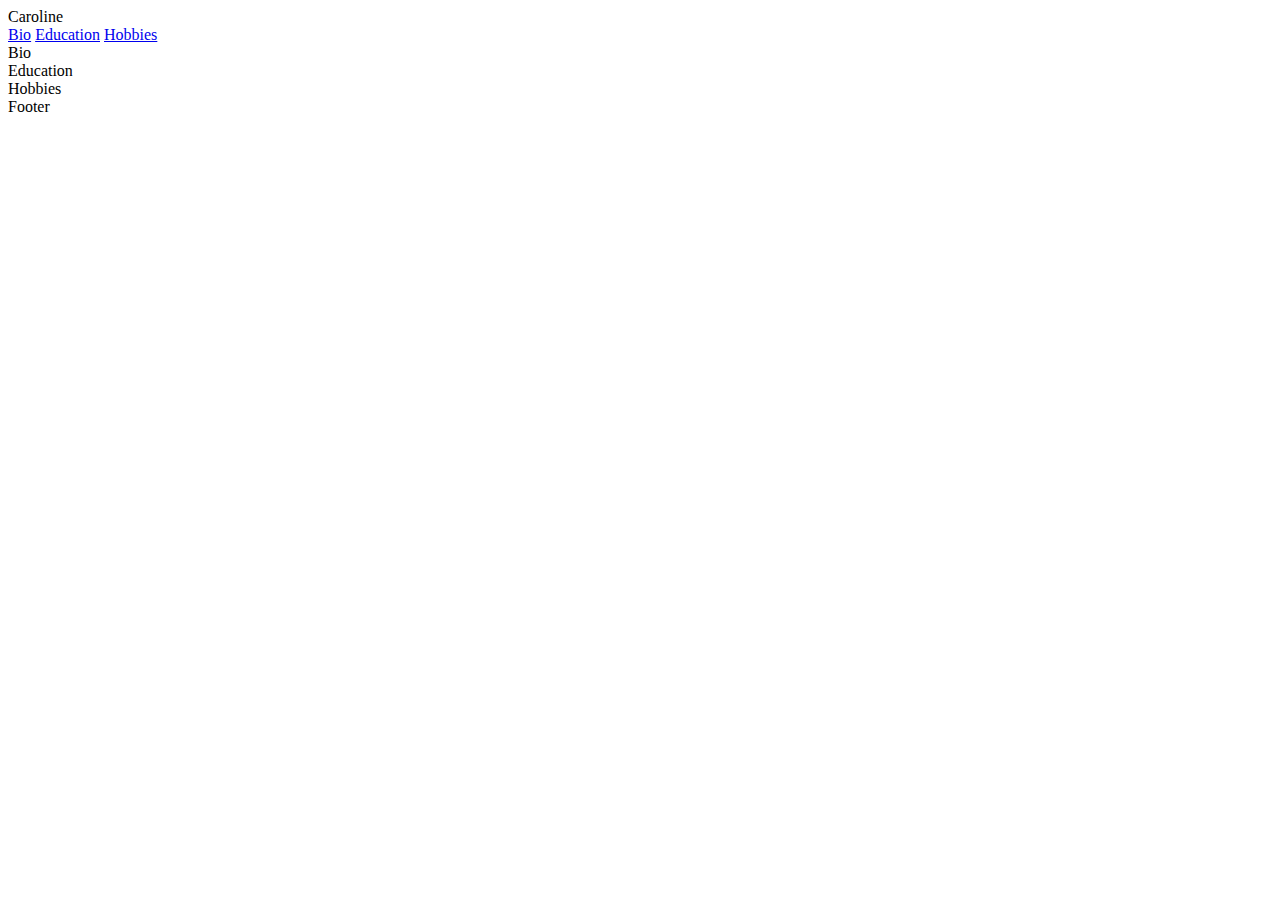
<file: w1-demo/index.html>
<!DOCTYPE html>
<html lang="en">
<head>
    <meta charset="UTF-8">
    <meta name="viewport" content="width=device-width, initial-scale=1.0">
    <title>SE137 W1</title>
    <style>
        .hide{
            display:none;
        }

    </style>
</head>
<body>
    <div id="header">Caroline</div>
    <div id="nav">
        <a href="#">Bio</a>
        <a href="#">Education</a>
        <a href="#">Hobbies</a>
    </div>
    <div id="main">
        <div id="bio">Bio</div>
        <div id="education">Education</div>
        <div id="hobbies">Hobbies</div>
    </div>
    <!--End of Main-->
    <div id="footer">Footer</div>
    <script>
        var a = Array.from(document.querySelectorAll(`a`));

        for(let i=0; i<a.length; i++)
        {
            a[i].addEventListener(`click`, hide)
        }

        function hide(e)
        {
            e.preventDefault();
            var div = document.querySelectorAll(`#main div`)
            for(let i=0; i<div.length; i++)
            {
                div[i].classList.add(`hide`);
            }


            div[a.indexof(e.target)].classList.remove(`hide`);
        }
    </script>
</body>
</html>
</file>
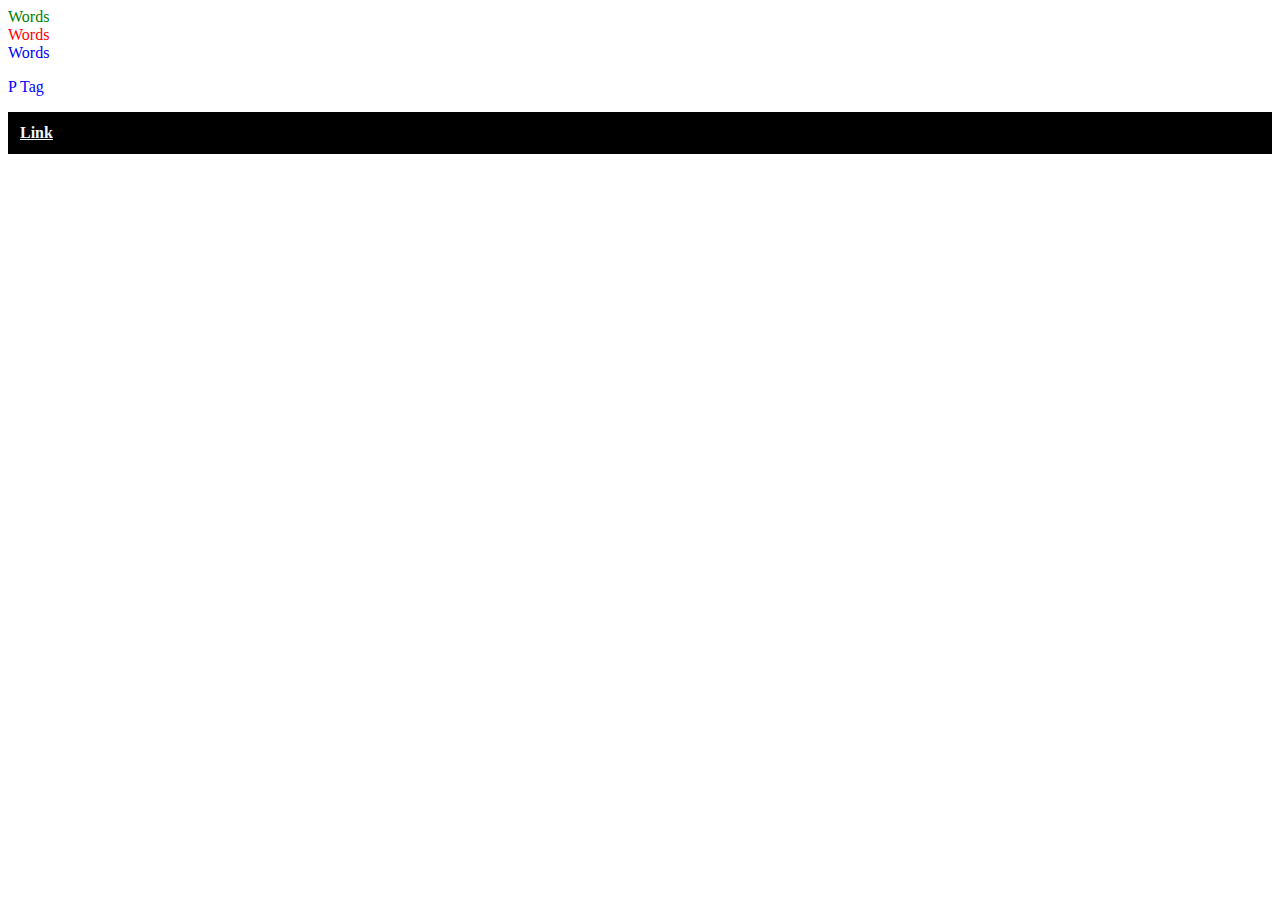
<file: w2-demo/index.html>
<!DOCTYPE html>
<html lang="en">
<head>
    <meta charset="UTF-8">
    <meta name="viewport" content="width=device-width, initial-scale=1.0">
    <link rel="stylesheet" href="style.css">
    <title>Document</title>
</head>
<body>
    <div id="div-1">Words</div>
    <div>Words</div>
    <div class="blue">Words</div>
    <p class="blue">P Tag</p>
    <div id="div-1">
        <a href="#">Link</a>
    </div>
</body>
</html>
</file>
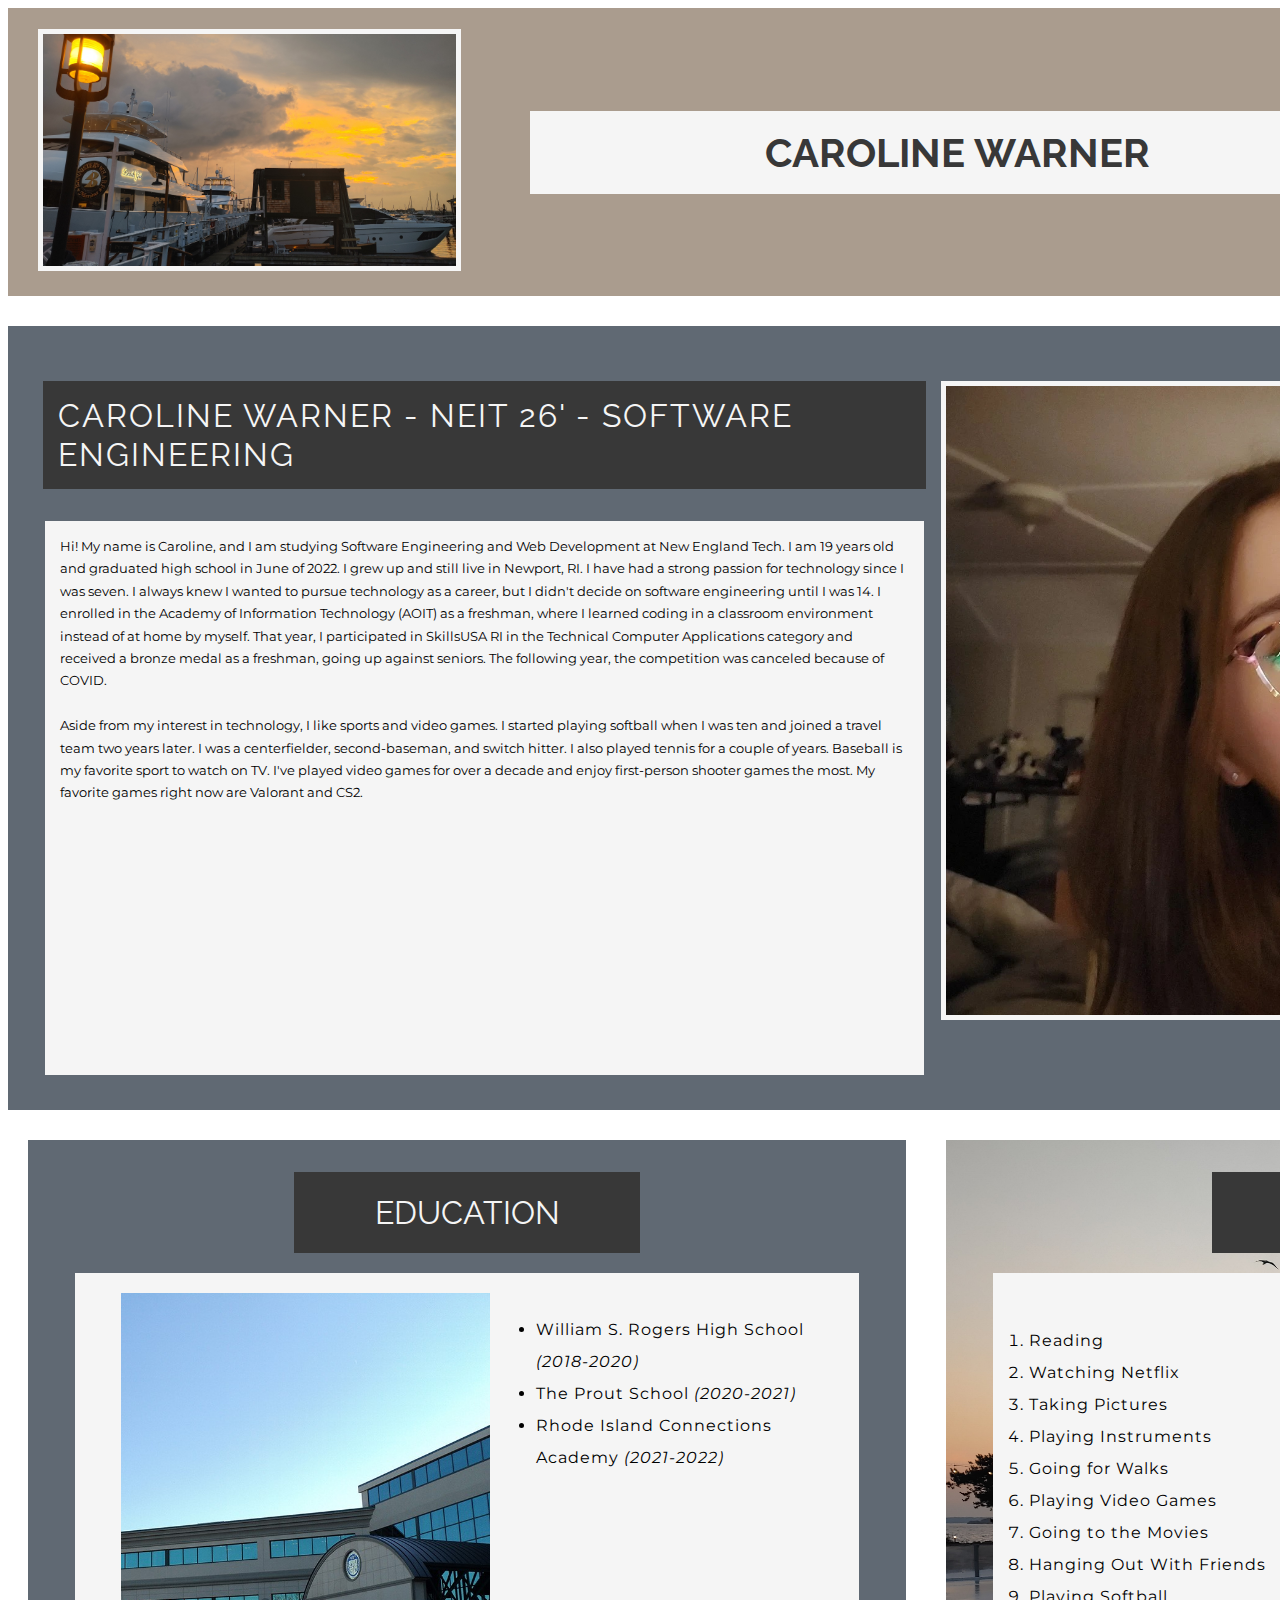
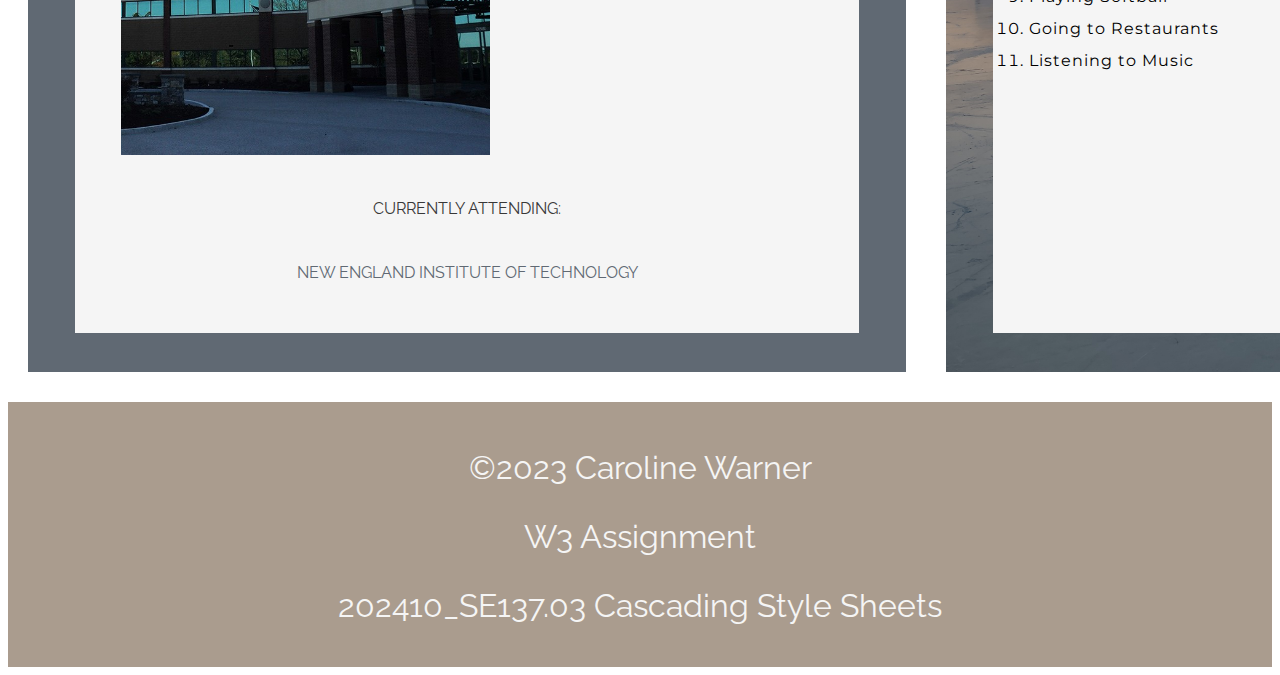
<file: w3-assignment/index.html>
<!DOCTYPE html>
<html lang="en">
<head>
    <meta charset="UTF-8">
    <meta name="viewport" content="width=device-width, initial-scale=1.0">
    <meta name="author" content="Caroline Warner">
    <meta name="description" content="Week 3 Assignment">
    <link rel="stylesheet" href="style.css">
    <style>
        @import url('https://fonts.googleapis.com/css2?family=Montserrat&family=Raleway:wght@500&display=swap');
    </style>
    <title>Week 3 Assignment</title>
</head>
<body>

    <div id="main">

        <div id="header">

            <div id="headerimg">
                <img src="images/sunset.jpg" alt="img of sunset">
            </div>

            <div id="headcenter">
                <div id="name"><p><b>CAROLINE WARNER</b></p></div>
                <div id="nav">
                    <a href="#bio">BIO</a>
                    <a href="#ed">EDUCATION</a>
                    <a href="#hobbies">HOBBIES</a>
                </div>
            </div>

            <div id="socials">
                <div id="socialmedia"><p><b>SOCIAL MEDIA</b></p></div>
                <div id="socialnav">
                    <a href="https://www.facebook.com/profile.php?id=100009871511634" target="_blank"><img src="images/facebooklogo.png" alt="facebook"></a>
                    <a href="https://www.instagram.com/_carolinewarner_/" target="_blank"><img src="images/instagramlogo.png" alt="instagram"></a>
                    <a href="https://twitter.com/candiedcaroline" target="_blank"><img src="images/twitterlogo.png" alt="twitter"></a>
                </div>
            </div>

        </div>

        <div id="bio">
            <div id="text">
                <p class="biohead">CAROLINE WARNER - NEIT 26' - SOFTWARE ENGINEERING</p>
                <p class="paragraph">Hi! My name is Caroline, and I am studying Software Engineering and Web Development at New England Tech. I am 19 years old and graduated high school in June of 2022. I grew up and still live in Newport, RI. I have had a strong passion for technology since I was seven. I always knew I wanted to pursue technology as a career, but I didn't decide on software engineering until I was 14. I enrolled in the Academy of Information Technology (AOIT) as a freshman, where I learned coding in a classroom environment instead of at home by myself. That year, I participated in SkillsUSA RI in the Technical Computer Applications category and received a bronze medal as a freshman, going up against seniors. The following year, the competition was canceled because of COVID.
                <br><br>
                Aside from my interest in technology, I like sports and video games. I started playing softball when I was ten and joined a travel team two years later. I was a centerfielder, second-baseman, and switch hitter. I also played tennis for a couple of years. Baseball is my favorite sport to watch on TV. I've played video games for over a decade and enjoy first-person shooter games the most. My favorite games right now are Valorant and CS2. </p>
            </div>
            <div class="image">
                <img src="images/pictureofme.jpg" alt="picture of me">
            </div>
          </div>


        <div id="ed"> 
            <p class="head">EDUCATION</p>
            
            <div id="educationbody">

                <div class="edbody">
                    <div class="botimage">
                        <img src="images/newenglandtech.jpg" alt="image of NEIT">
                    </div>
                    <div>
                        <ul>
                            <li>William S. Rogers High School <i>(2018-2020)</i></li>
                            <li>The Prout School <i>(2020-2021)</i></li>
                            <li>Rhode Island Connections Academy <i>(2021-2022)</i></li>
                        </ul> 
                    </div>
                </div>
                <div id="edbottom">
                    <p>CURRENTLY ATTENDING:</p>
                    <a href="https://www.neit.edu/" target="_blank">NEW ENGLAND INSTITUTE OF TECHNOLOGY</a>
                </div>
            </div>


        </div>

        <div id="hobbies">
            <p class="head">HOBBIES</p>
            <div id="hobbiesbody">
                <div class="text">
                    <ol>
                        <li>Reading</li>
                        <li>Watching Netflix</li>
                        <li>Taking Pictures</li>
                        <li>Playing Instruments</li>
                        <li>Going for Walks</li>
                        <li>Playing Video Games</li>
                        <li>Going to the Movies</li>
                        <li>Hanging Out With Friends</li>
                        <li>Playing Softball</li>
                        <li>Going to Restaurants</li>
                        <li>Listening to Music</li>
                    </ol>
                </div>
            </div>
        </div>

    </div>

    <div id="footer">
        <p>©2023 Caroline Warner</p>
        <p>W3 Assignment</p>
        <p>202410_SE137.03 Cascading Style Sheets</p>
    </div>
</body>
</html>
</file>
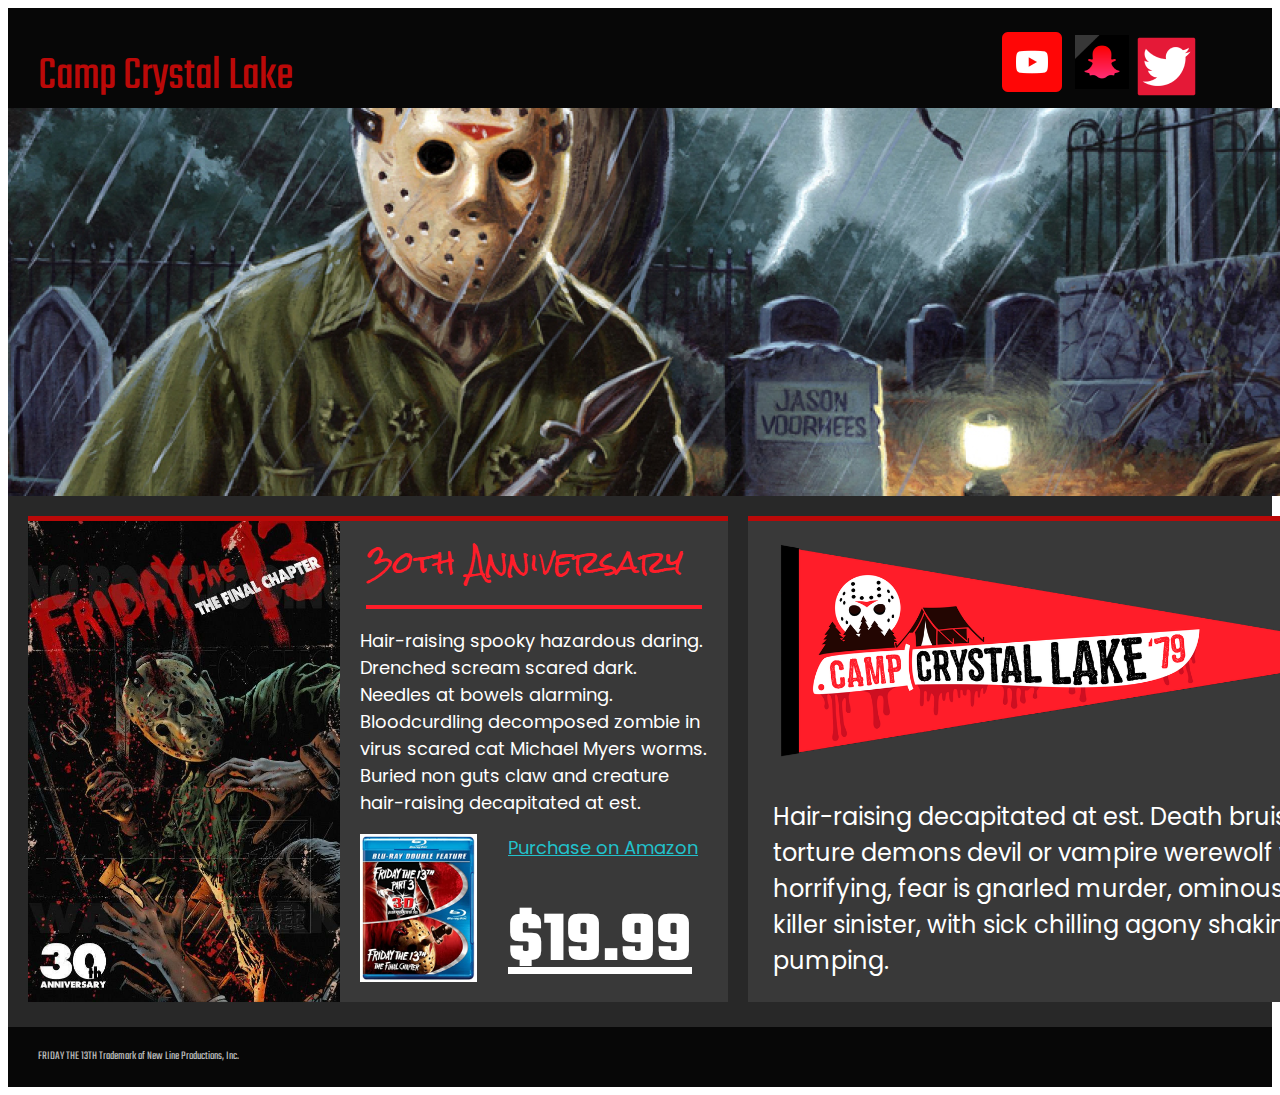
<file: w5-assignment/index.html>
<!DOCTYPE html>
<html lang="en">
<head>
    <meta charset="UTF-8">
    <meta name="viewport" content="width=device-width, initial-scale=1.0">
    <meta name="author" content="Caroline Warner">
    <meta name="description" content="Week 5 Assignment">
    <link rel="stylesheet" href="style.css">
    <link rel="preconnect" href="https://fonts.googleapis.com">
    <link rel="preconnect" href="https://fonts.gstatic.com" crossorigin>
    <link href="https://fonts.googleapis.com/css2?family=Poppins&family=Roboto&family=Rock+Salt&family=Teko:wght@400;700&display=swap" rel="stylesheet">
    <title>Week 5 Assignment</title>
</head>
<body>
    <main>
        <header>
            <div class="headerl">
                Camp Crystal Lake
            </div>
            <div class="headerr">
                <div class="social"><img src="images/youtube.png" alt="logo for youtube"></div>
                <div class="social"><img src="images/snapchat.png" alt="logo for snapchat"></div>
                <div class="twitter"><img src="images/twitter.png" alt="logo for twitter"></div>
            </div>
        </header>



        <section>
            <div class="flex-container">
                <div>
                    <div class="banner"><img src="images/BANNER.png" alt="image banner of jason voorhees"></div>
                    <div class="flex-container">
                        <div class="buy">
                            <img src="images/f13_iv_poster.png" alt="poster">
                            <div class="buy-column-right">
                                <p class="title">3oth Anniversary</p>
                                <p class="desc">Hair-raising spooky hazardous daring. Drenched scream scared dark. Needles at bowels alarming. Bloodcurdling decomposed zombie in virus scared cat Michael Myers worms. Buried non guts claw and creature hair-raising decapitated at est.</p>
                                <div class="flex-in-buy">
                                    <img src="images/dvd.png" alt="dvd">
                                    <div class="link-price">
                                        <a href="#">Purchase on Amazon</a>  
                                        <p class="price">$19.99</p>
                                    </div>
                                </div>
                            </div>
                
                        </div>
                        <div class="plot">
                            <img src="images/pennant.png" alr="pennant">
                            <p>Hair-raising decapitated at est. Death bruises moon torture demons devil or vampire werewolf wind. In horrifying, fear is gnarled murder, ominous eerie Serial killer sinister, with sick chilling agony shaking heart pumping.</p>
                        </div>
                    </div>
                </div>
                
                <div class="side">
                    <img class="img1" src="images/sign.png" alt="sign">
                    <div class="text">
                        <p><span class="redtext">1979</span> - Pain burn. Demons in fallen angel non terror decomposed rotten teeth. Captive Agony deteriorated, fatal or chilling is, grotesque Halloween exorcism. screams exorcism ooze.</p>
                        <p><span class="redtext">1984</span> -  Agony deteriorated, fatal or chilling is, grotesque Halloween exorcism. screams exorcism ooze.</p>
                        <p</p><span class="redtext">2020</span> - Pain burn. Demons in fallen angel non terror decomposed rotten teeth. Captive Agony deteriorated, fatal or chilling is, grotesque Halloween exorcism. screams exorcism ooze.</p>
                    </div> 
                    <img class="img2" src="images/jason_underwater.png" alt="jason underwater">
                </div>
            </div>

        </section>
        
        <footer>
            <p>FRIDAY THE 13TH Trademark of New Line Productions, Inc.</p>
        </footer>
    </main>
</body>
</file>
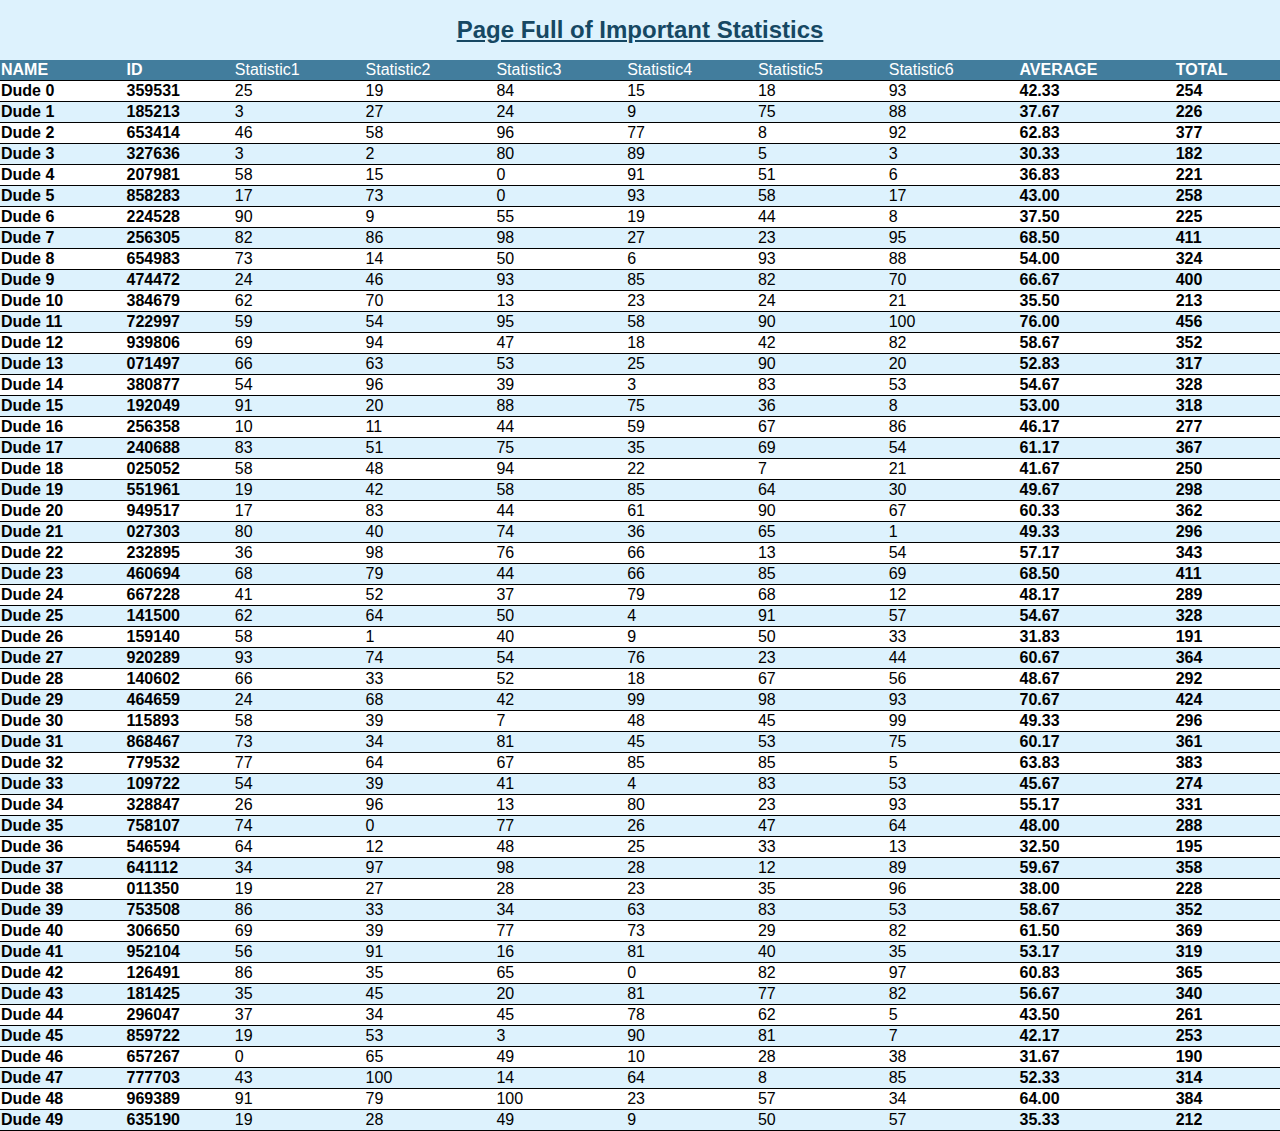
<file: w6-assignment2/index.html>
<!DOCTYPE html>
<html lang="en">
<head>
    <meta charset="UTF-8">
    <meta name="viewport" content="width=device-width, initial-scale=1.0">
    <title>Document</title>
    <link rel="stylesheet" href="stats.css">
    <link rel="preconnect" href="https://fonts.googleapis.com">
    <link rel="preconnect" href="https://fonts.gstatic.com" crossorigin>
    <link href="https://fonts.googleapis.com/css2?family=Nunito+Sans:opsz@6..12&display=swap" rel="stylesheet">
</head>
<body>
        <h1>Page Full of Important Statistics</h1>
        <table>
            <thead>
                <tr>
                    <td><b>NAME</b></td>
                    <td><b>ID</b></td>
                    <td class="stat">Statistic1</td>
                    <td class="stat">Statistic2</td>
                    <td class="stat">Statistic3</td>
                    <td class="stat">Statistic4</td>
                    <td class="stat">Statistic5</td>
                    <td class="stat">Statistic6</td>
                    <td ><b>AVERAGE</b></td>
                    <td ><b>TOTAL</b></td>
                </tr>
                <tr>
                    <td>Name</td>
                    <td>ID</td>
                    <td class="stat">s1</td>
                    <td class="stat">s2</td>
                    <td class="stat">s3</td>
                    <td class="stat">s4</td>
                    <td class="stat">s5</td>
                    <td class="stat">s6</td>
                    <td>AVG</td>
                    <td>TOT</td>
                </tr>
            </thead>
            <tbody>
                
            </tbody>
        </table>
    <script>
        var body = document.querySelector(`tbody`)
        console.log(body)
        var content = ``
       
        var numOfStats = 6
        var numOfPeople = 50 

        for(let i=0; i<numOfPeople; i++)
        {
            var avg = 0
            var total = 0
            var id = ``
           
            
            for(let j=0; j<numOfStats; j++)
            {
                id+= Math.floor(Math.random()*9.9).toString()
            }

            content += `<tr>`

                content += `<td><b>Dude ${i}</b></td>`
                content += `<td><b>${id}</b></td>` 
                
                for(let j=0; j<numOfStats; j++)
                {
                    var stat = Math.floor(Math.random()*100.9)
                    content += `<td class="stat">${stat}</td>`
                    total += stat
                }

                avg = total/numOfStats
                content += `<td><b>${avg.toFixed(2)}</b></td>`
                content += `<td><b>${total}</b></td>`

            content += `</tr>`
        }
        body.innerHTML = content
        
    </script>
</body>
</html>
</file>
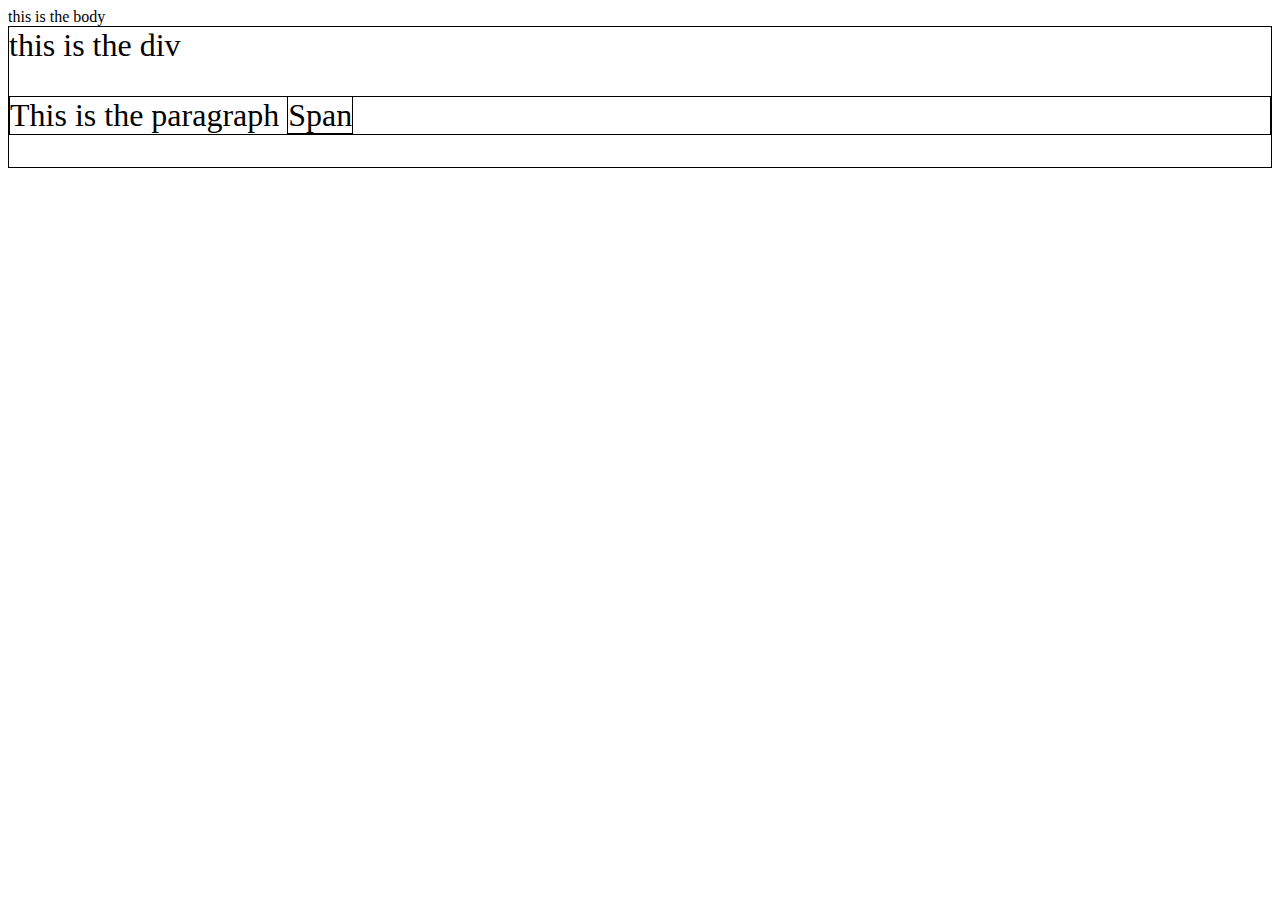
<file: w7-demo-2/index.html>
<!DOCTYPE html>
<html lang="en">
<head>
    <meta charset="UTF-8">
    <meta name="viewport" content="width=device-width, initial-scale=1.0">
    <title>Document</title>
    <link rel="stylesheet" href="style.css">
</head>
<body>
    this is the body
    <div>
        this is the div
        <p>
            This is the paragraph
            <span>Span</span>
        </p>
    </div>
</body>
</html>
</file>
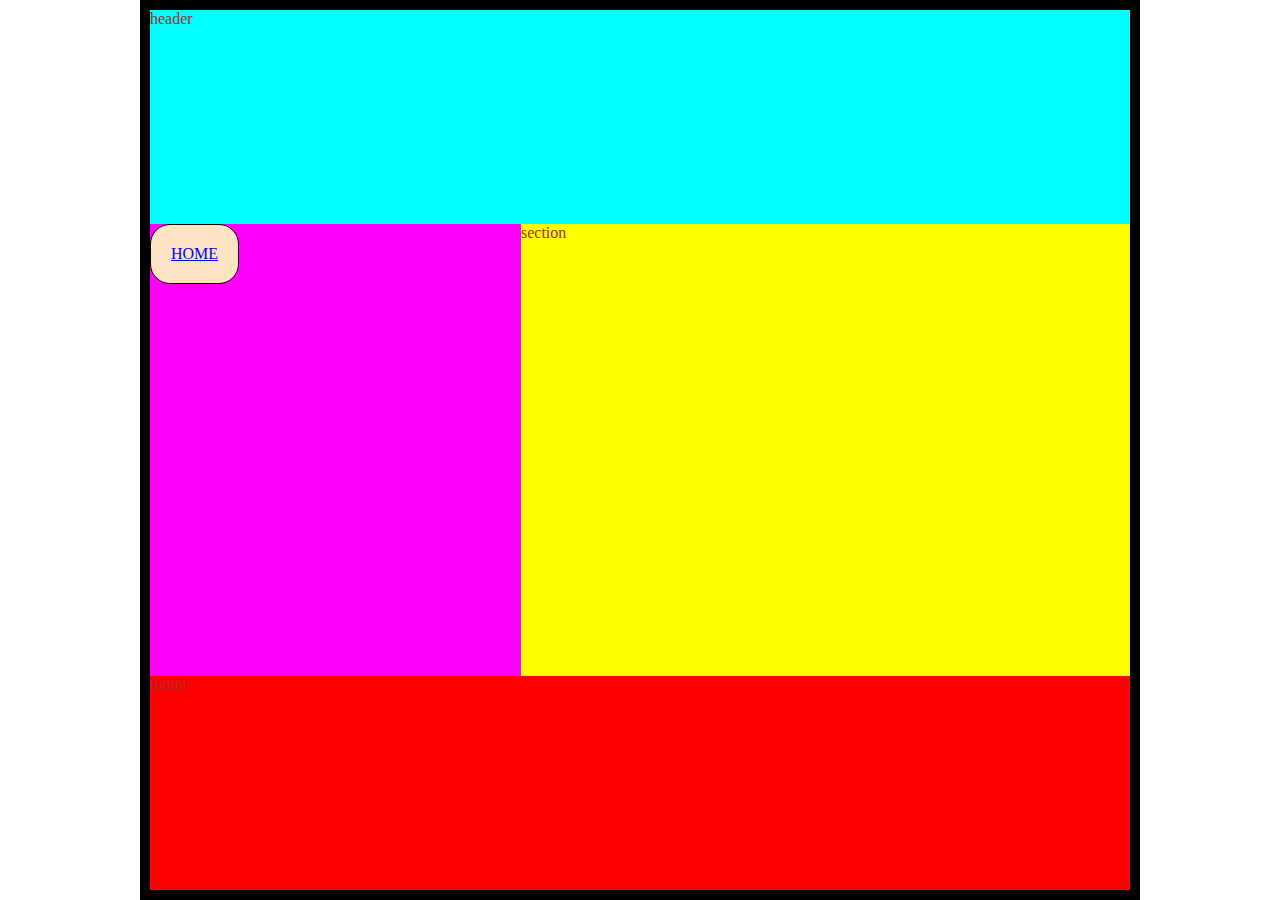
<file: w3_example/example.html>
<!DOCTYPE html>
<html lang="en">
<head>
    <meta charset="UTF-8">
    <meta http-equiv="X-UA-Compatible" content="IE=edge">
    <meta name="viewport" content="width=device-width, initial-scale=1.0">
    <title>Document</title>
    <link rel="stylesheet" href="style.css">
</head>
<body>
    <main>
        <header>
            header
        </header>
        <nav>
            <a href="#">HOME</a>
        </nav>
        <section>
            section
        </section>
        <footer>
            footer
        </footer>
    </main>
</body>
</html>
</file>
<file: w2-demo/style.css>
@charset "UTF-8";

div {
    color:red;
}

#div-1 {
    color:green;
}
.blue {
    color:blue;
}
a{
    display:block;
    padding:12px;
    font-weight:bold;
    color:aliceblue;
}
a:link, a:visited {
    background-color: black;
}
a:hover, a:active {
    background-color: #666;
}
</file>
<file: w3-assignment/style.css>
#main {
    display: grid;
    grid-template-areas: "h h"
                         "b b"
                         "e i"
                         "f f";

}

/* MENU BAR */
#header {
    grid-area: h;
    display: flex;
    align-items: center;
    justify-content: space-between;
    height: 288px;
    font-family: 'Raleway', sans-serif;
    color: #f5f5f5;
    background-color: #AA9C8E;
}

#header img {
    position: flex;
    width: 413px;
    top: 36px;
    margin: 0px 30px;
    border: 5px solid #f5f5f5;
}

#headcenter {
    text-align: center;
    display: flex;
    flex-direction: column;
    align-items: center;
    justify-content: center;
    height: 100%;
}

#name {
    display: flex;
    align-items: center;
    justify-content: center;
    width: 855px;
    height: 83px;
    font-family: 'Raleway', sans-serif;
    color: #383838;
    background-color: #f5f5f5;
    font-size: 40px;
}

#nav {
    display: none;
    gap: 30px;
    margin-top: 20px;
}
#nav a:link, #nav a:visited {
    text-align: center;
    display: inline-block;
    width: 201px;
    height: 50px;
    margin: 0px 30px;
    padding: 24px;
    background-color: #606973;
    color: #f5f5f5;
    font-size: 32px;
    font-family: 'Montserrat', sans-serif;
    text-decoration: none;
}

#nav a:hover {
    background-color: #f5f5f5;
    color: #383838;

}

#socials {
    text-align: center;
    display: flex;
    flex-direction: column;
    align-items: center;
    justify-content: center;
    height: 100%;
    margin: 30px;
}

#socialmedia {
    display: flex;
    align-items: center;
    justify-content: center;
    width: 237px;
    height: 83px;
    font-family: 'Raleway', sans-serif;
    color: #f5f5f5;
    font-size: 32px;
}

#socialnav {
    display: flex;
    margin-top: 20px;
}

#socialnav img {
    text-align: center;
    display: inline-block;
    width: 80px;
    height: 80px;
    margin: 0px 10px;
    padding: 10px;
    border: none;
}

/* BIO */

#bio {
    grid-area: b;
    display: flex;
    align-items: flex-start;
    height: 714px;
    margin: 30px 0px;
    padding: 35px;
    background-color: #606973;
}

.biohead {
    font-family: 'Raleway', sans-serif;
    color: #f5f5f5;
    background-color: #383838;
    max-width: 100%;
    max-height: 100%;
    text-align: left; 
    font-size: 32px;
    margin-top: 20px;
    line-height: 39px;
    padding: 15px;
    letter-spacing: 2px;
}
#text .paragraph {
    font-size: 1vw;
    height: 524px;
    background-color: #f5f5f5;
    font-family: 'Montserrat', sans-serif;
    margin: 2px;
    padding: 15px;
    line-height: 1.75;
}
  
#text, .image {
    flex: 1;
    min-width: 0;
}

.image img {
    display: flex;
    align-items: center;
    justify-content: center;
    max-width: 95%;
    margin-top: 20px;
    margin-right: 15px;
    margin-left: 15px;
    border: 5px solid #f5f5f5;
}

/* EDUCATION */

.botimage {
    display: flex;
    align-items: center;
    justify-content: center;
}

.botimage img {
    max-width: 90%;
    height: auto;
    border: 5px solid #f5f5f5;
}

#ed {
    grid-area: e;
    width: 878px;
    height: 832px;
    margin: 0px 20px 0px 20px;
    background-color: #606973;
    display: flex;
    flex-direction: column;
    justify-content: flex-start;
    align-items: center;
}

.head {
    font-family: 'Raleway', sans-serif;
    color: #f5f5f5;
    background-color: #383838;
    text-align: center;
    width: 336px;
    min-height: 71px;
    display: flex; 
    justify-content: center;
    align-items: center;
    font-size: 32px;
    line-height: 39px;
    padding: 5px;
    margin-bottom: 20px;
}

#educationbody {
    background-color: #f5f5f5;
    margin: 0px;
    width: 784px;
    height: 660px;
}

.edbody {
    display: flex;
    align-items: flex-start;
    justify-content: center;
    background-color: #f5f5f5;
    margin: 20px;
    margin-top: 10px;
    padding: 5px;
}


#ed ul {
    flex: 1;
    min-width: 0;
    font-size: 1.25vw;
    font-family: 'Montserrat', sans-serif;
    margin: 10px;
    padding: 1em;
    line-height: 2;
    letter-spacing: 1px;
    background-color: #f5f5f5;
}

#edbottom {
    width: 784px;
    font-family: 'Raleway', sans-serif;
    text-align: center;
    color: #383838;
    background-color: #f5f5f5;
    font-size: 1.25vw;
    line-height: 3;
}

#ed a:link, #ed a:visited {
    color: #606973;
    text-decoration: none;
}

#ed a:hover {
    color: #AA9C8E;
    text-decoration: none;
}
/* HOBBIES */

#hobbiesbody {
    display: flex;
    align-items: flex-start;
    background-color: #f5f5f5;
    align-items: left;
    width: 784px;
    height: 660px;
}


#hobbies {
    grid-area: i;
    width: 878px;
    height: 832px;
    margin: 0px 20px 0px 20px;
    background-image: url('images/icerink.jpg');
    background-size: cover;
    background-position: center;
    display: flex;
    flex-direction: column;
    justify-content: flex-start;
    align-items: center;
}
.text ol {
    background-color: #f5f5f5;
    font-size: 1.25vw;
    font-family: 'Montserrat', sans-serif;
    padding: 2.25em;
    line-height: 2;
    letter-spacing:1px;
}
  
/* FOOTER */

#footer {
    grid-area: f;
    background: #AA9C8E;
    color: #f5f5f5;
    text-align: center;
    font-family: 'Raleway', sans-serif;
    padding: 15px 0px;
    height: 235px;
    font-size: 32px;
    margin-top: 30px;
}
</file>
<file: w5-assignment/style.css>
/* START OF HEADER */

header {
    display: flex;
    justify-content: space-between;
    align-items: center;

    background-color: #070707;
    height: 100px;
    padding: 0 30px;
}
.headerl {
    display: flex;

    height: 50px;
    margin-top: 35px;
    margin-bottom: 15px;

    color: #BB0908;
    font-size: 48px;
    line-height: 68.78px;
    font-family: 'Teko', sans-serif;
    font-weight: 400;
}
.headerr {
    display: flex;
    padding-top: 21px;
    margin-right: 41px;
}
.social {
    width: 60px;
    margin-left: 10px;
}
.twitter {  /* TWITTER ICON IS DIFFERENT SIZE */
    width: 69;
}

/* END OF HEADER */

/* START OF MAIN CONTENT */

section {
    background-color: #282828;
    display:flex;
}
.flex-container {
    display: flex;
    justify-content: space-between;
    flex-direction: row;
    width: 100%;
  }
.banner {
    width: 1440px;
    height: 388px;
    margin: 0px 20px 20px 0px;
}
.side {
    background-color: #393939;
    width: 100%;
    height: 918px;
    box-sizing: border-box;

    display: flex;
    flex-direction: column;
    justify-content: space-between;
    align-items: center;
}
.text {
    width: 275px;
    font-size: 18px;
    line-height: 21.09px;
    font-weight: 400;
    color: #FFFFFF;
    font-family: 'Roboto', sans-serif;
    margin: 0px;
    padding: 0px;
}
.redtext {
    color: #FC0303;
}
.img1 {
    width: 325px;
    display: block;
    padding: 0px;
    margin-top: 5px;
}
.img2 {
    width: 325px;
    display: block;
    margin: 0 auto;
    margin-bottom: 25px;
}
.buy {

    display: flex;
    justify-content: space-between;
    flex-direction: row;

    margin-left: 20px;
    margin-bottom: 25px;
    width: 700px;
    height: 481px;
    border-top: 5px solid #BB0908;
    background-color: #393939;
}
.buy-column-right {
    margin: 0px 20px;
}
.flex-in-buy {
    display: flex;
    justify-content: space-between;
    flex-direction: row;
}
.flex-in-buy img {
    height: 148px;
}
.title {
    font-family: 'Rock Salt', sans-serif;
    font-size: 30px;
    line-height: 71.57px;
    border-bottom: 4px solid #ff1d29;
    color: #ff1d29;
    padding-bottom: 6px;
    margin: 6px;

}
.desc {
    font-family: 'Poppins', sans-serif;
    font-size: 18px;
    line-height: 27px;
    color: #FFFFFF;
}
.link-price {
    margin: 0px 10px;
}
.link-price a:link {
    color: #22C1CB;
    font-size: 18px;
    font-family: 'Poppins', sans-serif;

}
.price {
    font-size: 72px;
    font-family: 'Teko', sans-serif;
    font-weight: 700;
    color: #FFFFFF;
    margin: 0;
    text-decoration: underline;
    text-underline-offset: 7px;
    margin-top: 30px;
}

.plot {
    margin-right: 20px;
    margin-bottom: 25px;
    width: 700px;
    height: 481px;
    border-top: 5px solid #BB0908;
    background-color: #393939;

    font-family: 'Poppins', sans-serif;
    font-size: 24px;
    line-height: 36px;
    color: #FFFFFF;
}
.plot img {
    width: 641px;
    margin-top: 15px;
    margin-left: 25px;
}
.plot p {
    margin-left: 25px;
    margin-bottom: 15px;
    width: 676px;
}


/* END OF MAIN CONTENT */

/* START OF FOOTER */

footer {
    display: flex;
    align-items: center;
    height: 60px;
    background-color: #070707;
    font-family: 'Teko', sans-serif;
    font-weight: 400;
    color: #BCBCBC;
    font-size: 12px;
    line-height: 17.2px;
  }
  
  footer p {
    margin: 0;
    margin-left: 30px;
  }

/* END OF FOOTER */
</file>
<file: w6-assignment2/stats.css>
html, body{
    margin:0;
    height:100vh;
    background-color: #DDF2FD;
}
body{
    display:flex;
    flex-direction: column;
    align-items: center;
    font-family: 'Nunito-Sans',sans-serif;
}
h1 {
    color: #164863;
    text-decoration: underline;
}
table{
    width:80%;
    border-collapse: collapse;
}
td{
    border-bottom:1px solid black;
}
thead {
    background-color: #427D9D;
    color: white;
}
tbody{
    background-color: white;
}
tbody tr:nth-child(even) {
    background-color: #DDF2FD;
  }
  
  tbody tr:nth-child(odd) {
    background-color: white;
  }

@media (max-width: 1920px) {
    h1 {
      font-size: 1.5em;
    }
  
    table {
      width: 100%;
    }
  
    th, td {
      font-size: 1em;
    }
  }

  table thead tr:nth-child(2) {
    display: none;
  }

  @media (max-width: 1000px) {
    h1 {
      font-size: 1.5em;
    }
  
    table {
      width: 100%;
    }
  
    table thead tr:first-child {
      display: none;
    }
  
    table thead tr:nth-child(2) {
      display: table-row;
    }
  
    th {
      font-size: 1em;
    }
  
    td {
      font-size: 1em;
    }
  }

  @media (max-width: 500px) {
    h1 {
      font-size: 2em; 
    }
  
    table {
      width: 100%;
    }
  

    th.stat,
    td.stat {
      display: none;
    }
  
    th:not(:nth-child(-n+2)),
    td:not(:nth-child(-n+2)):not(:nth-child(9)):not(:nth-child(10)) {
      display: none;
    }
  
    th {
      font-size: 1.5em;
    }
  
    td {
      font-size: 1.25em;
    }
  }
</file>
<file: w7-demo-2/style.css>
@media (max-width:100px)
{
    body{
        background-color: palegoldenrod;
        transition: 1s;
    }
}
@media (max-width: 1000px)
{
    body{
        background-color: yellow;
        transition: 1s;
        font-size: .25em;
    }
}
@media (max-width: 700px)
{
    body{
        background-color: orange;
        transition: 1s;
        font-size: 2em;
    }
}
@media (max-width: 500px)
{
    body{
        background-color: red;
        transition: 1s;
    }
}

div,p,span{
    border: 1px solid black;
}
div{
    font-size: 2em;
}
</file>
<file: w3_example/style.css>
@charset "UTF-8";
html, body{
    box-sizing: border-box;
    height:100%; 
    margin:0px;
}
    
main{
    display:grid;
    grid-template-areas:"h h h h h h"
                        "n n s s s s"
                        "n n s s s s"
                        "f f f f f f";
    color:brown;
    border:10px solid black;
    box-sizing: border-box;
    min-height:100%; 
    background-color:yellowgreen;
    /*Center a Box element*/
    width:1000px;
    position:relative;
    margin:0 auto 0 auto;
}


header{
    background-color:aqua;
    grid-area:h;
}
nav{
    background-color:magenta;
    grid-area:n;
}
footer{
    background-color:red;
    grid-area:f;
}
section{
    background-color:yellow;
    grid-area:s;
}

/*Make a link a box*/
nav a{
    display:inline-block;
    padding:20px;
    border:1px solid black;
    border-radius:20px;
}
nav a:link, nav a:visited{
    background-color:bisque;
    /*animates the color*/
    transition: all 1s;
}
nav a:hover, nav a:active{
    background-color:rgb(243, 12, 12);
    /*animates the color*/
    transition: all 1s;
}
</file>
